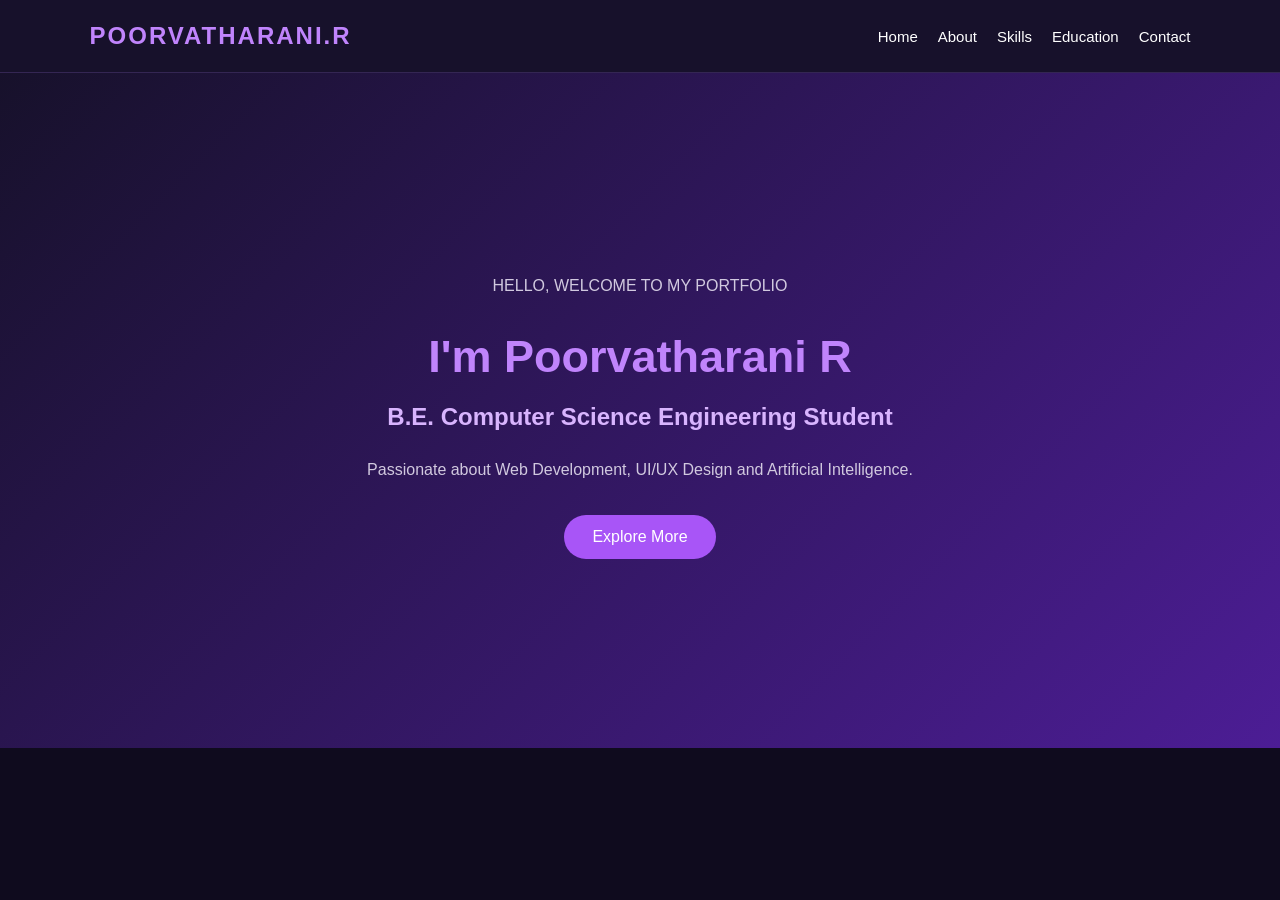
<file: index.html>
<!DOCTYPE html>
<html>
<head>
    <title>Home - Poorvatharani</title>
    <link rel="stylesheet" href="style.css">
</head>
<body>

<header>
    <h2>POORVATHARANI.R</h2>
    <nav>
        <a href="index.html">Home</a>
        <a href="about.html">About</a>
        <a href="skills.html">Skills</a>
        <a href="education.html">Education</a>
        <a href="contact.html">Contact</a>
    </nav>
</header>

<section class="home">

    <p>HELLO, WELCOME TO MY PORTFOLIO</p>

    <h1>I'm Poorvatharani R</h1>

    <h2>B.E. Computer Science Engineering Student</h2>

    <p>
        Passionate about Web Development,
        UI/UX Design and Artificial Intelligence.
    </p>

    <a href="about.html" class="btn">
        Explore More
    </a>

</section>

</body>
</html>
</file>
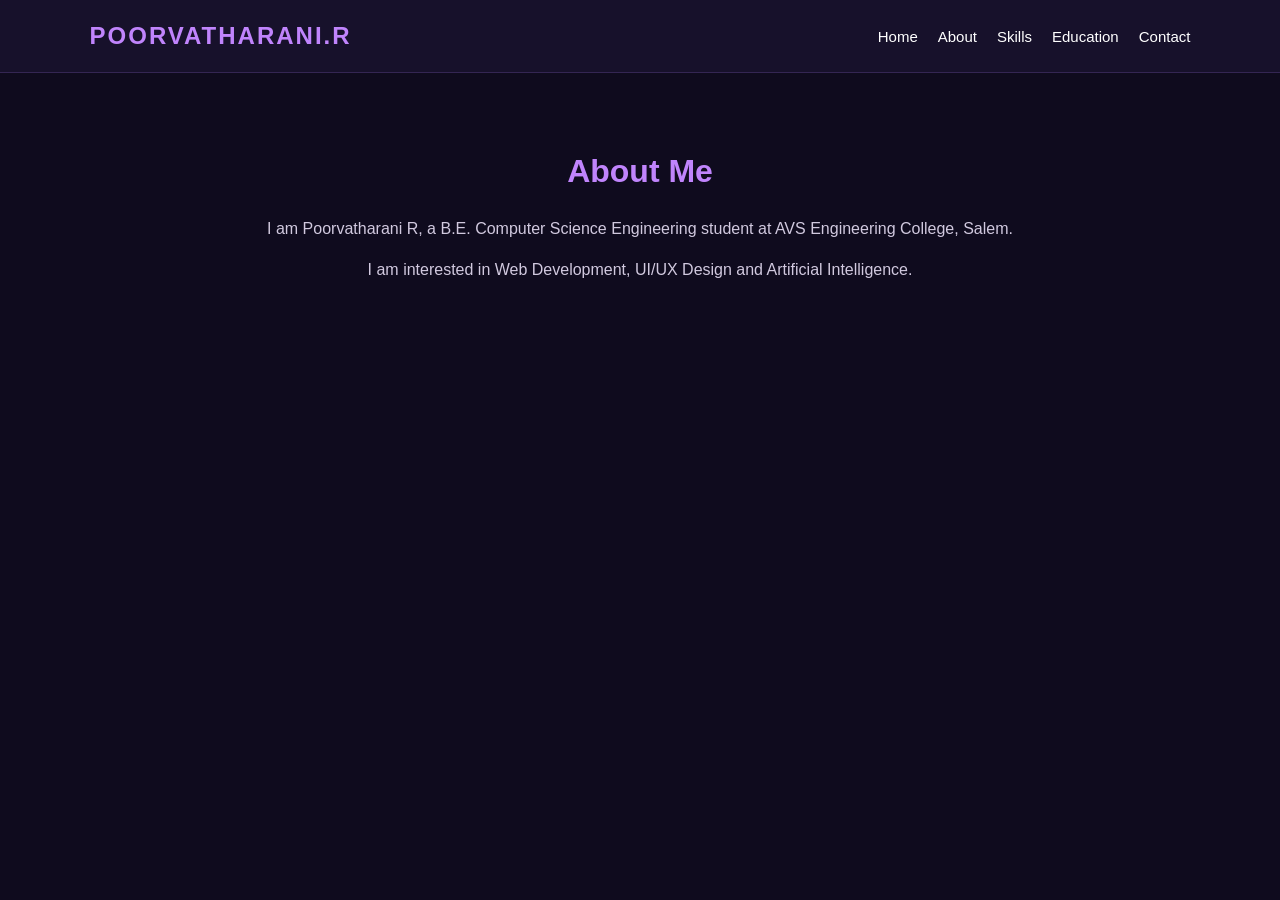
<file: about.html>
<!DOCTYPE html>
<html>
<head>
    <title>About Me</title>
    <link rel="stylesheet" href="style.css">
</head>
<body>

<header>
    <h2>POORVATHARANI.R</h2>
    <nav>
        <a href="index.html">Home</a>
        <a href="about.html">About</a>
        <a href="skills.html">Skills</a>
        <a href="education.html">Education</a>
        <a href="contact.html">Contact</a>
    </nav>
</header>

<section>
    <h1>About Me</h1>
    <p>I am Poorvatharani R, a B.E. Computer Science
    Engineering student at AVS Engineering College, Salem.</p>
    <p>I am interested in Web Development, UI/UX Design
    and Artificial Intelligence.</p>
</section>

</body>
</html>
</file>
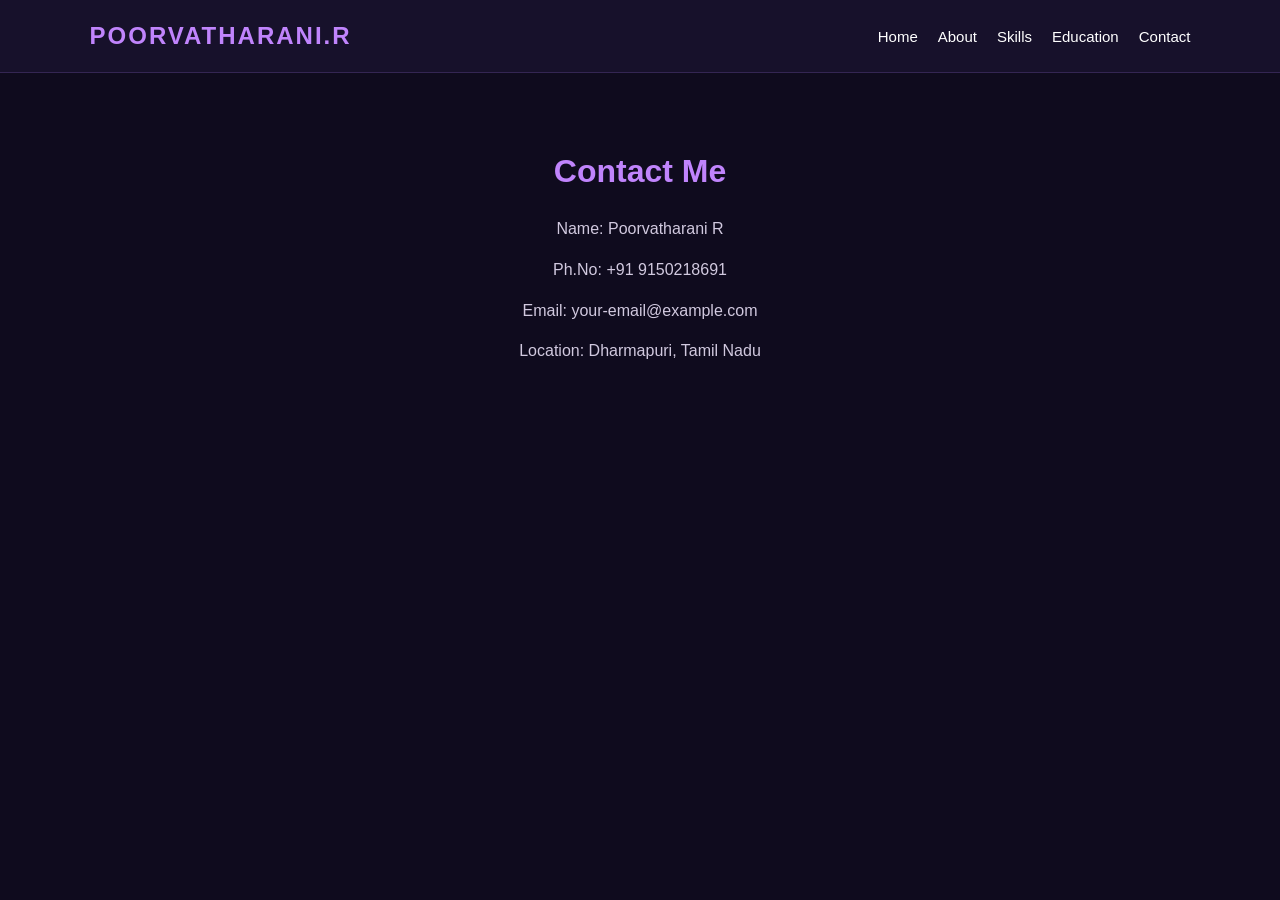
<file: contact.html>
<!DOCTYPE html>
<html>
<head>
    <title>Contact Me</title>
    <link rel="stylesheet" href="style.css">
</head>
<body>

<header>
    <h2>POORVATHARANI.R</h2>
    <nav>
        <a href="index.html">Home</a>
        <a href="about.html">About</a>
        <a href="skills.html">Skills</a>
        <a href="education.html">Education</a>
        <a href="contact.html">Contact</a>
    </nav>
</header>

<section>
    <h1>Contact Me</h1>
    <p>Name: Poorvatharani R</p>
    <p>Ph.No: +91 9150218691</p>
    <p>Email: your-email@example.com</p>
    <p>Location: Dharmapuri, Tamil Nadu</p>
</section>

</body>
</html>
</file>
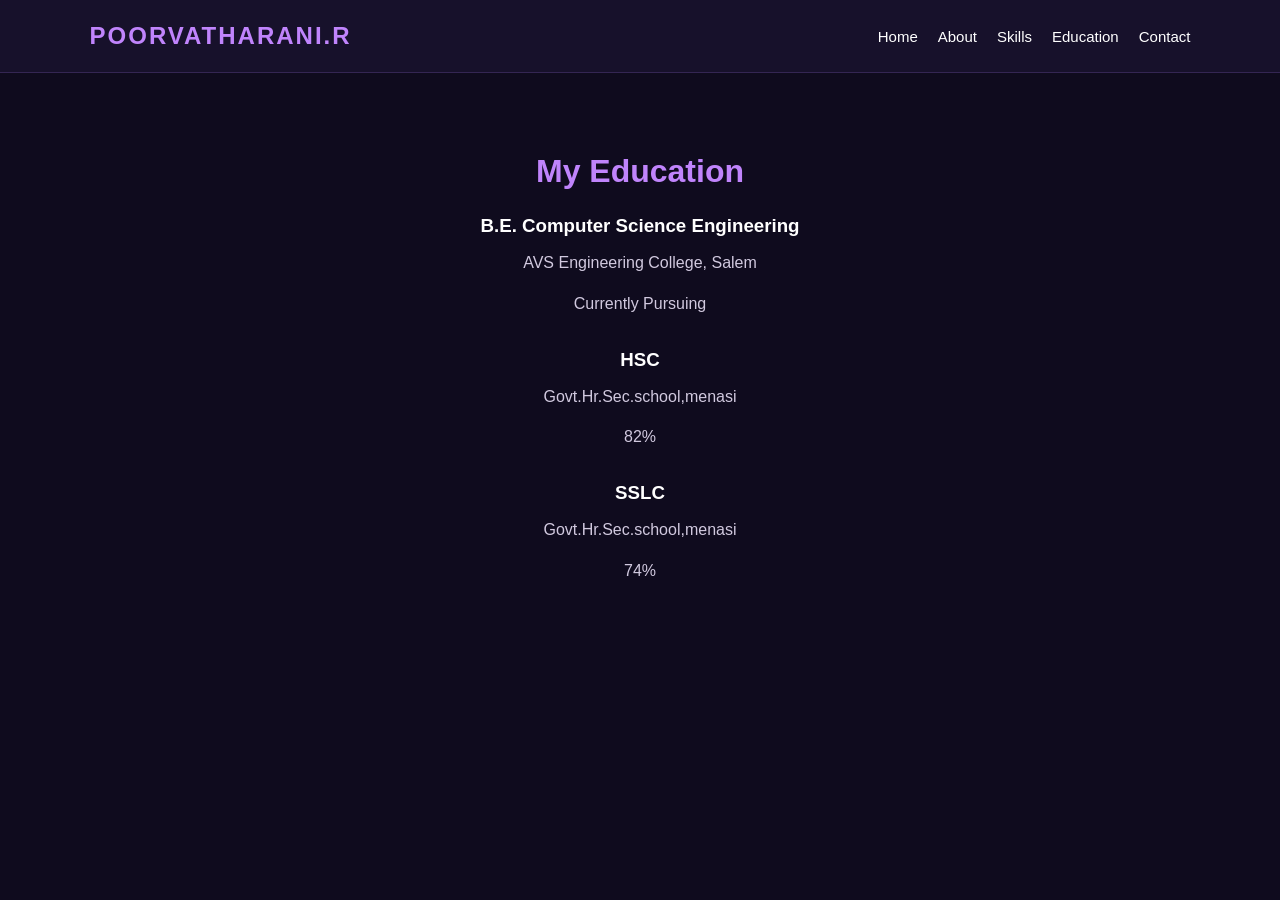
<file: education.html>
<!DOCTYPE html>
<html>
<head>
    <title>Education</title>
    <link rel="stylesheet" href="style.css">
</head>
<body>

<header>
    <h2>POORVATHARANI.R</h2>
    <nav>
        <a href="index.html">Home</a>
        <a href="about.html">About</a>
        <a href="skills.html">Skills</a>
        <a href="education.html">Education</a>
        <a href="contact.html">Contact</a>
    </nav>
</header>

<section>
    <h1>My Education</h1>
    <h3>B.E. Computer Science Engineering</h3>
    <p>AVS Engineering College, Salem</p>
    <p>Currently Pursuing</p><br>

    <h3>HSC</h3>
    <P>Govt.Hr.Sec.school,menasi</P>
    <p>82%</p><br>
    
    <h3>SSLC</h3>
    <P>Govt.Hr.Sec.school,menasi</P>
    <p>74%</p>


</section>

</body>
</html>
</file>
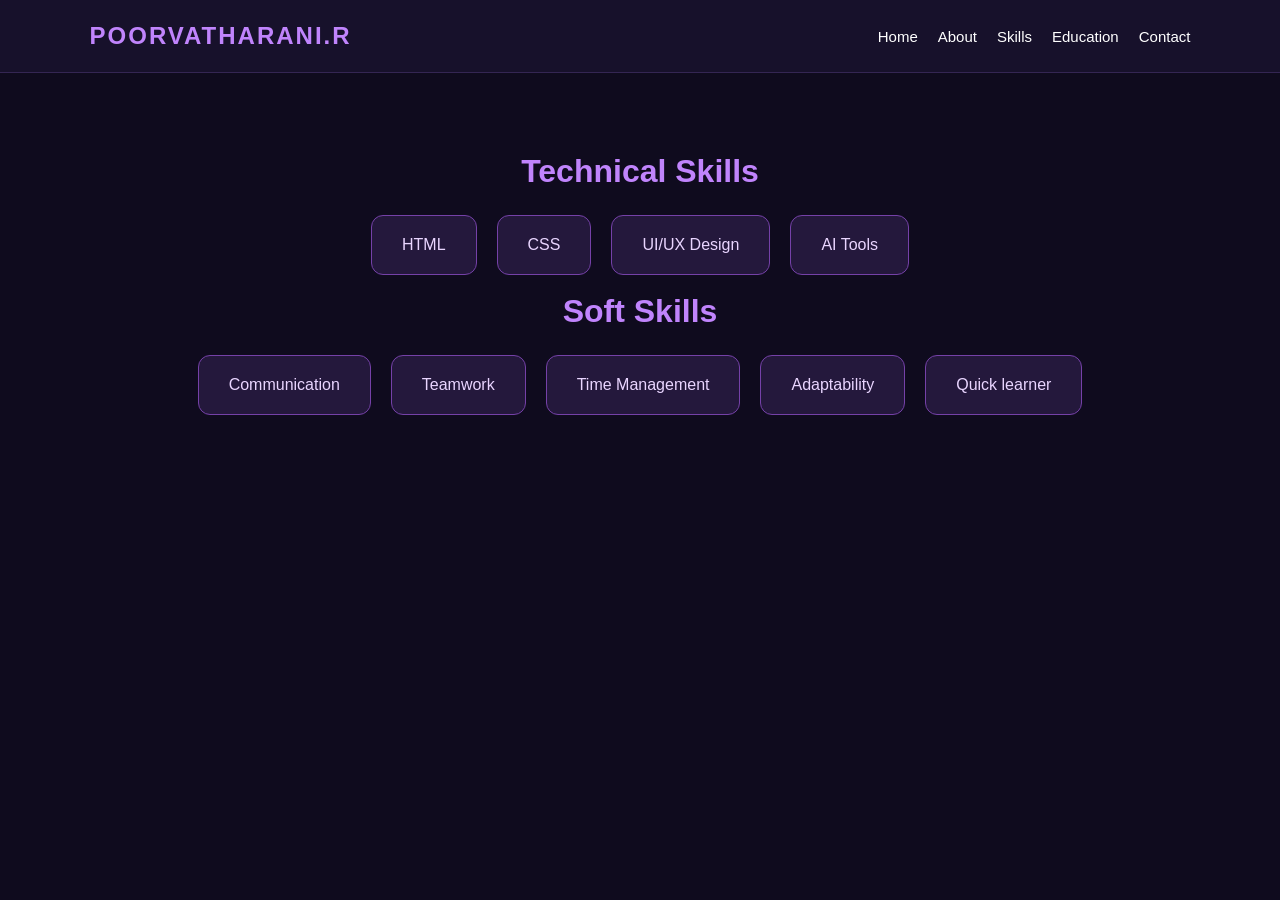
<file: skills.html>
<!DOCTYPE html>
<html>
<head>
    <title>My Skills</title>
    <link rel="stylesheet" href="style.css">
</head>
<body>

<header>
    <h2>POORVATHARANI.R</h2>
    <nav>
        <a href="index.html">Home</a>
        <a href="about.html">About</a>
        <a href="skills.html">Skills</a>
        <a href="education.html">Education</a>
        <a href="contact.html">Contact</a>
    </nav>
</header>

<section>
    <h1>Technical Skills</h1>
    <div class="skills">
        <div>HTML</div>
        <div>CSS</div>
        <div>UI/UX Design</div>
        <div>AI Tools</div>
    </div><br> 
    
    <h1>Soft Skills</h1>
    <div class="skills">
        <div>Communication</div>
        <div>Teamwork</div>
        <div>Time Management</div>
        <div>Adaptability</div>
        <div>Quick learner</div>
    </div>

    </div>
</section>

</body>
</html>
</file>
<file: style.css>
/* BASIC SETTINGS */
* {
    margin: 0;
    padding: 0;
    box-sizing: border-box;
    font-family: Arial, sans-serif;
}

html {
    scroll-behavior: smooth;
}

body {
    background: #0f0b1e;
    color: white;
}

/* NAVIGATION BAR */
header {
    background: #17112b;
    padding: 22px 7%;
    display: flex;
    justify-content: space-between;
    align-items: center;
    flex-wrap: wrap;
    gap: 15px;
    border-bottom: 1px solid #342653;
}

header h2 {
    color: #c084fc;
    letter-spacing: 2px;
}

nav {
    display: flex;
    flex-wrap: wrap;
    gap: 20px;
}

nav a {
    color: white;
    text-decoration: none;
    font-size: 15px;
    transition: 0.3s;
}

nav a:hover {
    color: #c084fc;
}

/* HOME SECTION */
.home {
    background: linear-gradient(135deg, #17112b, #4c1d95);
    color: white;
    text-align: center;
    padding: 140px 20px;
    min-height: 75vh;
    display: flex;
    flex-direction: column;
    justify-content: center;
    align-items: center;
}

.home h1 {
    font-size: 45px;
    margin: 20px 0;
}

.home h2 {
    color: #d8b4fe;
    margin-bottom: 15px;
}

.home p {
    line-height: 1.8;
    margin: 10px;
}

/* ALL CONTENT SECTIONS */
section {
    padding: 80px 10%;
    text-align: center;
}

section h1 {
    color: #c084fc;
    font-size: 32px;
    margin-bottom: 25px;
}

section p {
    color: #d1c9df;
    line-height: 1.8;
    margin: 12px;
}

/* SKILLS */
.skills {
    display: flex;
    justify-content: center;
    flex-wrap: wrap;
    gap: 20px;
}

.skills div {
    background: #24183c;
    color: #e9d5ff;
    padding: 20px 30px;
    border: 1px solid #7541a8;
    border-radius: 12px;
    transition: 0.3s;
}

.skills div:hover {
    background: #6b21a8;
    transform: translateY(-5px);
}

/* EDUCATION */
.edu {
    background: #24183c;
    padding: 30px;
    border-radius: 15px;
    border: 1px solid #7541a8;
}

/* BUTTON */
.btn {
    display: inline-block;
    background: #a855f7;
    color: white;
    padding: 13px 28px;
    border-radius: 25px;
    text-decoration: none;
    margin-top: 20px;
    transition: 0.3s;
}

.btn:hover {
    background: #7e22ce;
    transform: translateY(-3px);
}

/* FOOTER */
footer {
    background: #17112b;
    color: #c4b5fd;
    text-align: center;
    padding: 22px;
    border-top: 1px solid #342653;
}

/* MOBILE RESPONSIVE */
@media (max-width: 650px) {
    header {
        flex-direction: column;
    }

    nav {
        justify-content: center;
        gap: 12px;
    }

    .home h1 {
        font-size: 30px;
    }

    section {
        padding: 60px 6%;
    }
}
</file>
